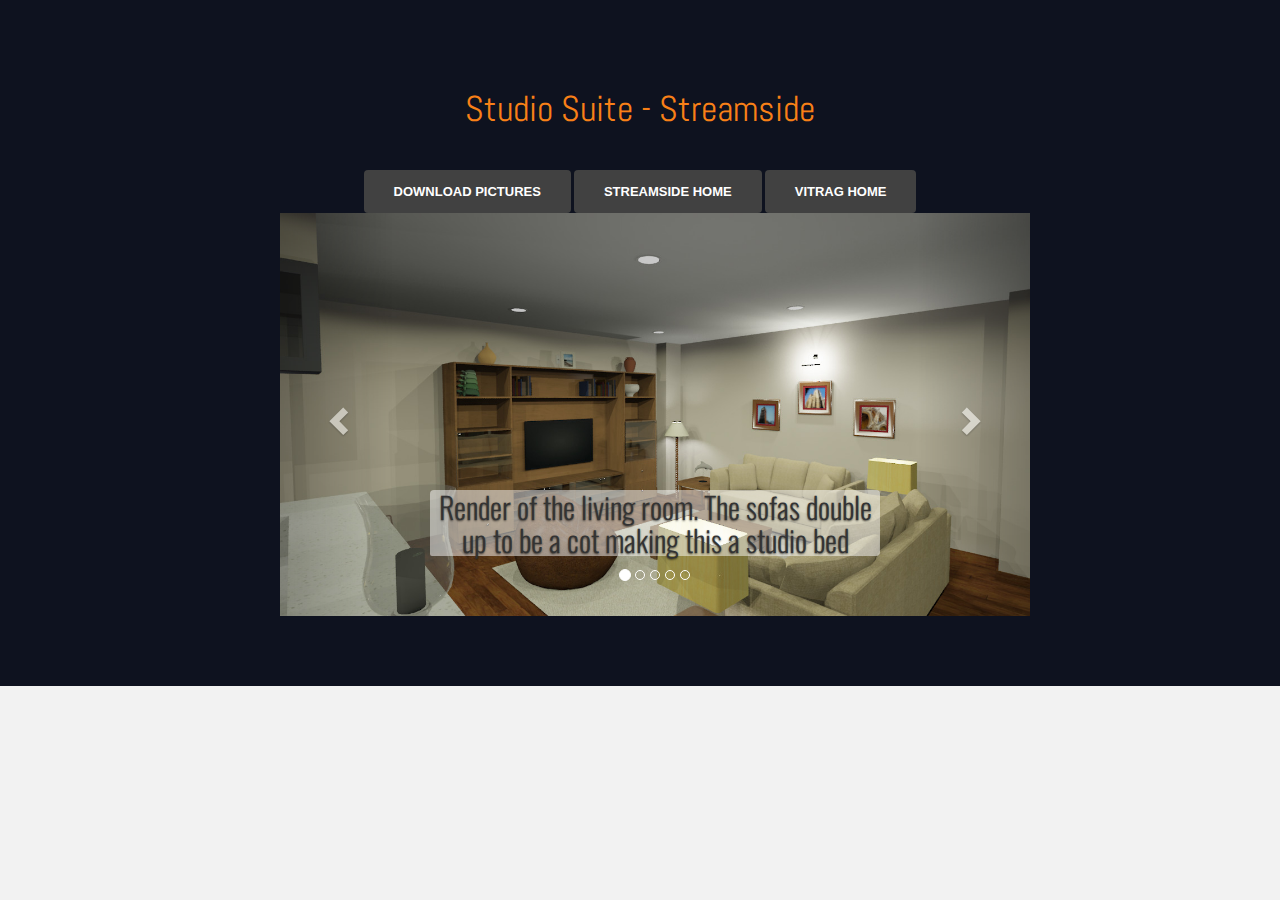
<file: Studio.html>
<!DOCTYPE html>
<html>
<head>
    <meta charset="utf-8">
    <meta name="viewport" content="width=device-width, initial-scale=1.0">
    <meta name="description" content="Single Bedroom Studio like apartment in the Nilgiris, Ketti Valley near Ooty">
    <meta name="Sachin Sancheti">
    <!--- Favicons -->
    <link rel="shortcut icon" href="assets/img/favicon.png">
    <link rel="apple-touch-icon" href="assets/img/favicon.png">
    <link rel="apple-touch-icon" sizes="72x72" href="assets/img/fav1.png">
    <link rel="apple-touch-icon" sizes="114x114" href="assets/img/fav2.png">

    <title>
        1 BHK Studio - Streamside Homes @ Ketti Valley | Nilgiris, Ooty
    </title><!-- Bootstrap core CSS -->
    <link href="https://maxcdn.bootstrapcdn.com/bootstrap/3.2.0/css/bootstrap.min.css" rel="stylesheet" type="text/css"><!-- Custom styles for this template -->
    <link href="assets/css/main.css" rel="stylesheet" type="text/css">

    <!--- Favicons -->
    <link rel="shortcut icon" href="assets/img/favicon.png">
    <link rel="apple-touch-icon" href="assets/img/favicon.png">
    <link rel="apple-touch-icon" sizes="72x72" href="assets/img/fav1.png">
    <link rel="apple-touch-icon" sizes="114x114" href="assets/img/fav2.png">

    <link href="https://maxcdn.bootstrapcdn.com/font-awesome/4.2.0/css/font-awesome.min.css" rel="stylesheet" type="text/css">
    <link href="http://fonts.googleapis.com/css?family=Oswald:400,300,700" rel="stylesheet" type="text/css" data-cssintegration="font-family:Oswald, serif;" data-familyname="Oswald">
    <link href="http://fonts.googleapis.com/css?family=EB+Garamond" rel="stylesheet" type="text/css" data-cssintegration="font-family:EB Garamond, serif;" data-familyname="EB Garamond">
    <link href='https://fonts.googleapis.com/css?family=Abel' rel='stylesheet' type='text/css'>
    <script type="text/javascript" src="https://ajax.googleapis.com/ajax/libs/jquery/1.11.1/jquery.min.js"></script>
    <script type="text/javascript" src="https://ajax.googleapis.com/ajax/libs/jquery/1.11.1/jquery.min.js"></script>
    <script type="stylesheet">

    </script>
    
    <script type="text/javascript">
        (function(i, s, o, g, r, a, m) {
            i['GoogleAnalyticsObject'] = r;
            i[r] = i[r] || function() {
                (i[r].q = i[r].q || []).push(arguments)
            }, i[r].l = 1 * new Date();
            a = s.createElement(o),
            m = s.getElementsByTagName(o)[0];
            a.async = 1;
            a.src = g;
            m.parentNode.insertBefore(a, m)
        })(window, document, 'script', '//www.google-analytics.com/analytics.js', 'ga');

        ga('create', 'UA-62768676-1', 'auto');
        ga('send', 'pageview');
    </script><!--Start of Zopim Live Chat Script-->
    
    <meta property="og:title" content="1 BHK Studio - Streamside Homes @ Ketti Valley | Nilgiris, Ooty">
    <meta property="og:site_name" content="Vitrag Group">
    <meta property="og:description" content="Single Bedroom Studio like apartment in the Nilgiris, Ketti Valley near Ooty. Full furnished @ Streamside Homes, The apartment enjoys the facilities of a club house, court and lawn">
    <meta property="og:image" content="assets/img/Studio/12.jpg">
    <meta property="og:url" content="vitraggroup.com/Streamside/Studio.html">
    <script type="text/javascript">
        $(document).bind('keyup', function(e) {
            if(e.which == 39){
                $('.carousel').carousel('next');
            }
            else if(e.which == 37){
                $('.carousel').carousel('prev');
            }
        });
    </script>
</head>
<body style="cursor: auto;">

    <script type="text/javascript">
        (function(w, d, s, l, i) {
            w[l] = w[l] || [];
            w[l].push({
                'gtm.start': new Date().getTime(),
                event: 'gtm.js'
            });
            var f = d.getElementsByTagName(s)[0],
            j = d.createElement(s),
            dl = l != 'dataLayer' ? '&l=' + l : '';
            j.async = true;
            j.src =
            '//www.googletagmanager.com/gtm.js?id=' + i + dl;
            f.parentNode.insertBefore(j, f);
        })(window, document, 'script', 'dataLayer', 'GTM-NCCM4H');
    </script>


    <div id="f">
     <h1>Studio Suite - Streamside</h1>
     <div class="container">
         <div class="row">

             <div class="col-lg-8 col-lg-offset-2">
                 <a href="assets/pdf/Studio.pdf" class="btn">Download Pictures</a>
                 <a href="index.html" class="btn">Streamside Home</a>
                 <a href="../index.html" class="btn">Vitrag Home</a>
             </div>

         </div>
     </div>
     
     <div class="container">
         <section id="pictures" name="pictures">
            <div>
                <div class="container">
                    <div class="row centered">
                        <div class="col-lg-8 col-lg-offset-2">
                            <div class="carousel slide" id="myCarousel-9x6z" data-interval="false">
                                <ol class="carousel-indicators">
                                    <li data-target="#myCarousel-9x6z" data-slide-to="0" class="active"></li>
                                    <li data-target="#myCarousel-9x6z" data-slide-to="1"></li>
                                    <li data-target="#myCarousel-9x6z" data-slide-to="2"></li>
                                    <li data-slide-to="3" data-target="#myCarousel-9x6z"></li>
                                    <li data-slide-to="4" data-target="#myCarousel-9x6z"></li>
                                </ol>
                                <div class="carousel-inner">
                                    <div class="item active">
                                        <img src="assets/img/Studio/7.jpg" alt="Render of the living room. The sofas double up to be a cot making this a studio bed">
                                        <div class="carousel-caption">
                                            <h2 class="backgroundfortext1">
                                                Render of the living room. The sofas double up to be a cot making this a studio bed</h2>
                                            </div>
                                        </div>
                                        <div class="item">
                                            <img src="assets/img/Studio/8.jpg" alt="Fully modular kitchen with a bar stool high breakfast table">
                                            <div class="carousel-caption">
                                                <h2 class="backgroundfortext1">
                                                    Fully modular kitchen with a bar stool high breakfast table
                                                </h2>
                                            </div>
                                        </div>
                                        <div class="item">
                                            <img src="assets/img/Studio/9.jpg" alt="Laminated wooden flooring carpets the whole home. The home has a utility room as well as a second bathroom">
                                            <div class="carousel-caption">
                                                <h2 class="backgroundfortext1">
                                                    Laminated wooden flooring carpets the whole home. The home has a utility room as well as a second bathroom
                                                </h2>
                                            </div>
                                        </div>
                                        <div class="item">
                                            <img src="assets/img/Studio/12.jpg" alt="The home enjoys a bedroom as well which walks out into the balcony">
                                            <div class="carousel-caption">
                                                <h2 class="backgroundfortext1">
                                                    The home enjoys a bedroom as well which walks out into the balcony
                                                </h2>
                                            </div>
                                        </div>
                                        <div class="item">
                                            <img src="assets/img/Studio/11.jpg" alt=" Bedrooms on the first floor enjoy private balconies">
                                            <div class="carousel-caption">
                                                <h2 class="backgroundfortext1">
                                                    The bedroom shall be fully furnished with the cupboards, study tables, wardrobes and necessary electrical works
                                                </h2>
                                            </div>
                                        </div>
                                    </div><a class="left carousel-control" href="#myCarousel-9x6z" data-slide="prev"><span class="glyphicon glyphicon-chevron-left"></span></a><a class=
                                    "right carousel-control" href="#myCarousel-9x6z" data-slide="next"><span class="glyphicon glyphicon-chevron-right"></span></a>
                                </div>
                            </div><!-- col-lg-8 -->
                        </div><!-- row -->
                    </div><!-- container -->
                </div>
            </section><!-- f --><!--==== Subscribe Section =-->
            <!-- ========== CAROUSEL SECTION ========== -->
        </div>
        
    </div>
    
    
    
    <script type="text/javascript" src="https://maxcdn.bootstrapcdn.com/bootstrap/3.2.0/js/bootstrap.min.js"></script>
</body>
</html>
</file>
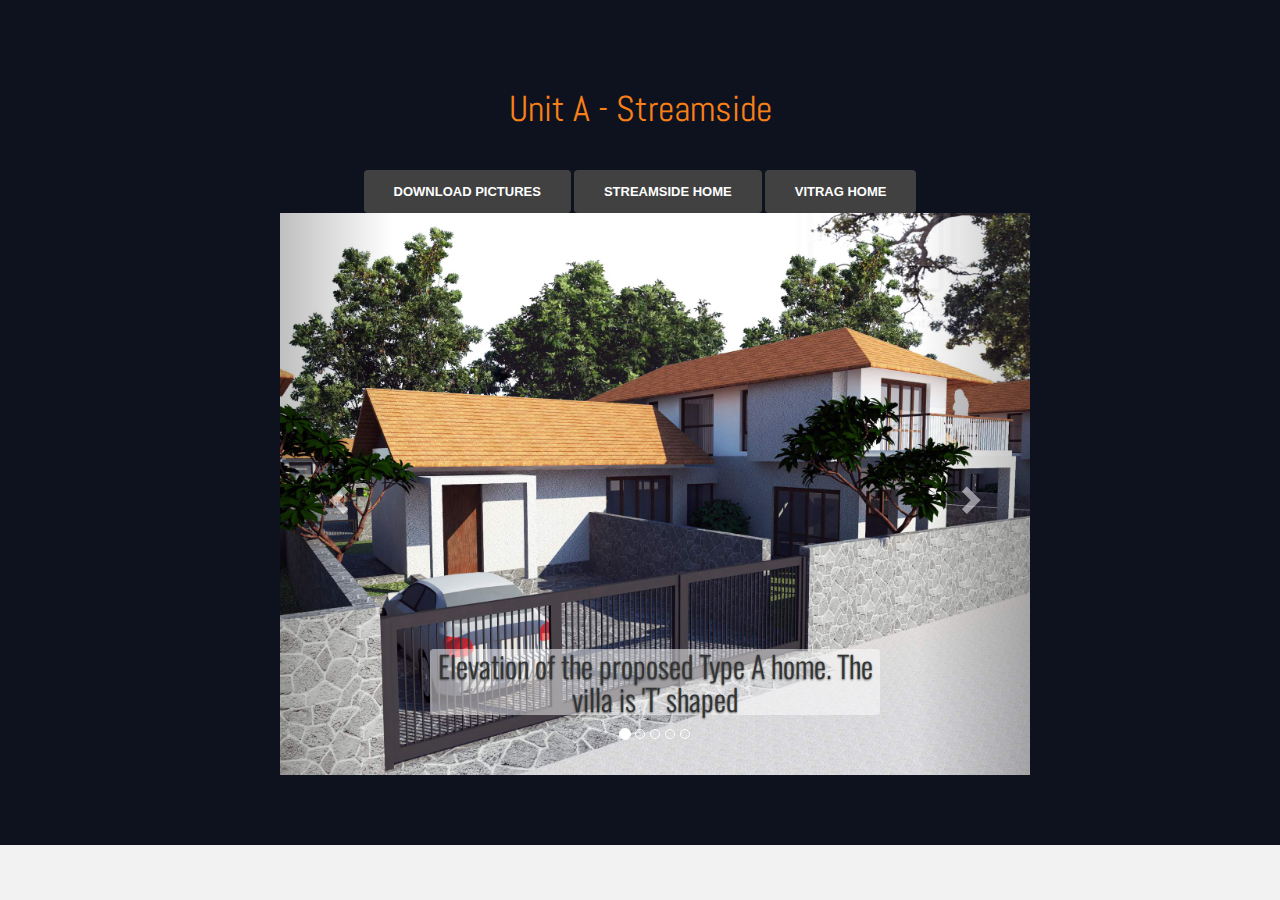
<file: UnitA.html>
<!DOCTYPE html>
<html>
<head>
    <meta charset="utf-8">
    <meta name="viewport" content="width=device-width, initial-scale=1.0">
    <meta name="description" content="Victorian villas situated in the heart of the Nilgiris. Streamside Homes is the perfect blend of modern luxury with colonial architecture">
    <meta name="Sachin Sancheti">
    <!--- Favicons -->
    <link rel="shortcut icon" href="assets/img/favicon.png">
    <link rel="apple-touch-icon" href="assets/img/favicon.png">
    <link rel="apple-touch-icon" sizes="72x72" href="assets/img/fav1.png">
    <link rel="apple-touch-icon" sizes="114x114" href="assets/img/fav2.png">

    <title>
        Type A Villa - Streamside Homes @ Ketti Valley | Nilgiris, Ooty
    </title><!-- Bootstrap core CSS -->
    <link href="https://maxcdn.bootstrapcdn.com/bootstrap/3.2.0/css/bootstrap.min.css" rel="stylesheet" type="text/css"><!-- Custom styles for this template -->
    <link href="assets/css/main.css" rel="stylesheet" type="text/css">

    <!--- Favicons -->
    <link rel="shortcut icon" href="assets/img/favicon.png">
    <link rel="apple-touch-icon" href="assets/img/favicon.png">
    <link rel="apple-touch-icon" sizes="72x72" href="assets/img/fav1.png">
    <link rel="apple-touch-icon" sizes="114x114" href="assets/img/fav2.png">

    <link href="https://maxcdn.bootstrapcdn.com/font-awesome/4.2.0/css/font-awesome.min.css" rel="stylesheet" type="text/css">
    <link href="http://fonts.googleapis.com/css?family=Oswald:400,300,700" rel="stylesheet" type="text/css" data-cssintegration="font-family:Oswald, serif;" data-familyname="Oswald">
    <link href="http://fonts.googleapis.com/css?family=EB+Garamond" rel="stylesheet" type="text/css" data-cssintegration="font-family:EB Garamond, serif;" data-familyname="EB Garamond">
    <link href='https://fonts.googleapis.com/css?family=Abel' rel='stylesheet' type='text/css'>
    <script type="text/javascript" src="https://ajax.googleapis.com/ajax/libs/jquery/1.11.1/jquery.min.js"></script>
    <script type="text/javascript" src="https://ajax.googleapis.com/ajax/libs/jquery/1.11.1/jquery.min.js"></script>
    <script type="stylesheet">

    </script>

    <script type="text/javascript">
        (function(i, s, o, g, r, a, m) {
            i['GoogleAnalyticsObject'] = r;
            i[r] = i[r] || function() {
                (i[r].q = i[r].q || []).push(arguments)
            }, i[r].l = 1 * new Date();
            a = s.createElement(o),
            m = s.getElementsByTagName(o)[0];
            a.async = 1;
            a.src = g;
            m.parentNode.insertBefore(a, m)
        })(window, document, 'script', '//www.google-analytics.com/analytics.js', 'ga');

        ga('create', 'UA-62768676-1', 'auto');
        ga('send', 'pageview');
    </script><!--Start of Zopim Live Chat Script-->

    <meta property="og:title" content="Type A Home - Streamside Homes @ Ketti Valley | Nilgiris">
    <meta property="og:site_name" content="Vitrag Group">
    <meta property="og:description" content="Victorian villas situated in the heart of the Nilgiris. Streamside Homes is the perfect blend of modern luxury with colonial architecture">
    <meta property="og:image" content="assets/img/a-0.jpg">
    <meta property="og:url" content="vitraggroup.com/Streamside/UnitA.html">
    <script type="text/javascript">
        $(document).bind('keyup', function(e) {
            if(e.which == 39){
                $('.carousel').carousel('next');
            }
            else if(e.which == 37){
                $('.carousel').carousel('prev');
            }
        });
    </script>
</head>
<body style="cursor: auto;">

    <script type="text/javascript">
        (function(w, d, s, l, i) {
            w[l] = w[l] || [];
            w[l].push({
                'gtm.start': new Date().getTime(),
                event: 'gtm.js'
            });
            var f = d.getElementsByTagName(s)[0],
            j = d.createElement(s),
            dl = l != 'dataLayer' ? '&l=' + l : '';
            j.async = true;
            j.src =
            '//www.googletagmanager.com/gtm.js?id=' + i + dl;
            f.parentNode.insertBefore(j, f);
        })(window, document, 'script', 'dataLayer', 'GTM-NCCM4H');
    </script>


    <div id="f">
       <h1>Unit A - Streamside</h1>
       <div class="container">
           <div class="row">

               <div class="col-lg-8 col-lg-offset-2">
                   <a href="assets/pdf/UnitA.pdf" class="btn">Download Pictures</a>
                   <a href="index.html" class="btn">Streamside Home</a>
                   <a href="../index.html" class="btn">Vitrag Home</a>
               </div>

           </div>
       </div>

       <div class="container">
           <section id="pictures" name="pictures">
            <div>
                <div class="container">
                    <div class="row centered">
                        <div class="col-lg-8 col-lg-offset-2">
                            <div class="carousel slide" id="myCarousel-9x6z" data-interval="false">
                                <ol class="carousel-indicators">
                                    <li data-target="#myCarousel-9x6z" data-slide-to="0" class="active"></li>
                                    <li data-target="#myCarousel-9x6z" data-slide-to="1"></li>
                                    <li data-target="#myCarousel-9x6z" data-slide-to="2"></li>
                                    <li data-slide-to="3" data-target="#myCarousel-9x6z"></li>
                                    <li data-slide-to="4" data-target="#myCarousel-9x6z"></li>
                                </ol>
                                <div class="carousel-inner">
                                    <div class="item active">
                                        <img src="assets/img/UnitA/a-0.jpg" alt="Elevation of the proposed Type A home. The villa is 'T' shaped">
                                        <div class="carousel-caption">
                                            <h2 class="backgroundfortext1">
                                                Elevation of the proposed Type A home. The villa is 'T' shaped</h2>
                                            </div>
                                        </div>
                                        <div class="item">
                                            <img src="assets/img/UnitA/a-1.jpg" alt="The property enjoys a 2 car carpark and has lawns on either side">
                                            <div class="carousel-caption">
                                                <h2 class="backgroundfortext1">
                                                    The property enjoys a 2 car carpark and has lawns on either side
                                                </h2>
                                            </div>
                                        </div>
                                        <div class="item">
                                            <img src="assets/img/UnitA/a-2.jpg" alt="The living-dining room enjoys walkouts to the lawns and has a high ceiling to add gradeur">
                                            <div class="carousel-caption">
                                                <h2 class="backgroundfortext1">
                                                    The living-dining room enjoys walkouts to the lawns and has a high ceiling to add gradeur
                                                </h2>
                                            </div>
                                        </div>
                                        <div class="item">
                                            <img src="assets/img/UnitA/a-3.jpg" alt="The ground floor is elder friendly and equiped with the common areas and 1 master bedroom">
                                            <div class="carousel-caption">
                                                <h2 class="backgroundfortext1">
                                                    The ground floor is elder friendly and equiped with the common areas and 1 master bedroom
                                                </h2>
                                            </div>
                                        </div>
                                        <div class="item">
                                            <img src="assets/img/UnitA/a-4.jpg" alt=" Bedrooms on the first floor enjoy private balconies">
                                            <div class="carousel-caption">
                                                <h2 class="backgroundfortext1">
                                                    Bedrooms on the first floor enjoy private balconies
                                                </h2>
                                            </div>
                                        </div>
                                    </div><a class="left carousel-control" href="#myCarousel-9x6z" data-slide="prev"><span class="glyphicon glyphicon-chevron-left"></span></a><a class=
                                    "right carousel-control" href="#myCarousel-9x6z" data-slide="next"><span class="glyphicon glyphicon-chevron-right"></span></a>
                                </div>
                            </div><!-- col-lg-8 -->
                        </div><!-- row -->
                    </div><!-- container -->
                </div>
            </section><!-- f --><!--==== Subscribe Section =-->
            <!-- ========== CAROUSEL SECTION ========== -->
        </div>

    </div>



    <script type="text/javascript" src="https://maxcdn.bootstrapcdn.com/bootstrap/3.2.0/js/bootstrap.min.js"></script>
</body>
</html>
</file>
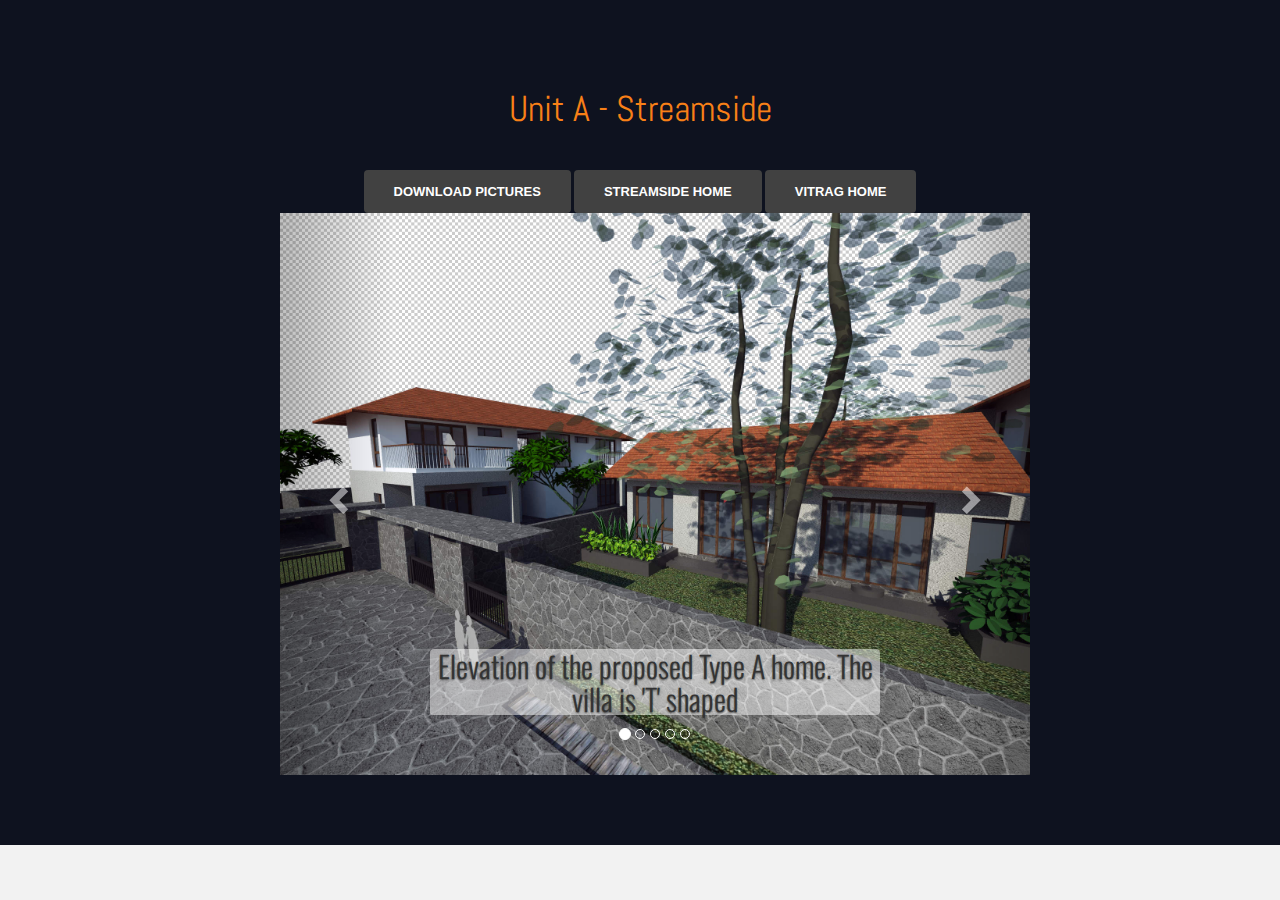
<file: UnitB.html>
<!DOCTYPE html>
<html>
<head>
    <meta charset="utf-8">
    <meta name="viewport" content="width=device-width, initial-scale=1.0">
    <meta name="description" content="Victorian villas situated in the heart of the Nilgiris. Streamside Homes is the perfect blend of modern luxury with colonial architecture">
    <meta name="Sachin Sancheti">
    <!--- Favicons -->
    <link rel="shortcut icon" href="assets/img/favicon.png">
    <link rel="apple-touch-icon" href="assets/img/favicon.png">
    <link rel="apple-touch-icon" sizes="72x72" href="assets/img/fav1.png">
    <link rel="apple-touch-icon" sizes="114x114" href="assets/img/fav2.png">

    <title>
        Type B Home - Streamside Homes @ Ketti Valley | Nilgiris, Ooty
    </title><!-- Bootstrap core CSS -->
    <link href="https://maxcdn.bootstrapcdn.com/bootstrap/3.2.0/css/bootstrap.min.css" rel="stylesheet" type="text/css"><!-- Custom styles for this template -->
    <link href="assets/css/main.css" rel="stylesheet" type="text/css">

    <!--- Favicons -->
    <link rel="shortcut icon" href="assets/img/favicon.png">
    <link rel="apple-touch-icon" href="assets/img/favicon.png">
    <link rel="apple-touch-icon" sizes="72x72" href="assets/img/fav1.png">
    <link rel="apple-touch-icon" sizes="114x114" href="assets/img/fav2.png">

    <link href="https://maxcdn.bootstrapcdn.com/font-awesome/4.2.0/css/font-awesome.min.css" rel="stylesheet" type="text/css">
    <link href="http://fonts.googleapis.com/css?family=Oswald:400,300,700" rel="stylesheet" type="text/css" data-cssintegration="font-family:Oswald, serif;" data-familyname="Oswald">
    <link href="http://fonts.googleapis.com/css?family=EB+Garamond" rel="stylesheet" type="text/css" data-cssintegration="font-family:EB Garamond, serif;" data-familyname="EB Garamond">
    <link href='https://fonts.googleapis.com/css?family=Abel' rel='stylesheet' type='text/css'>
    <script type="text/javascript" src="https://ajax.googleapis.com/ajax/libs/jquery/1.11.1/jquery.min.js"></script>
    <script type="text/javascript" src="https://ajax.googleapis.com/ajax/libs/jquery/1.11.1/jquery.min.js"></script>
    <script type="stylesheet">

    </script>

    <script type="text/javascript">
        (function(i, s, o, g, r, a, m) {
            i['GoogleAnalyticsObject'] = r;
            i[r] = i[r] || function() {
                (i[r].q = i[r].q || []).push(arguments)
            }, i[r].l = 1 * new Date();
            a = s.createElement(o),
            m = s.getElementsByTagName(o)[0];
            a.async = 1;
            a.src = g;
            m.parentNode.insertBefore(a, m)
        })(window, document, 'script', '//www.google-analytics.com/analytics.js', 'ga');

        ga('create', 'UA-62768676-1', 'auto');
        ga('send', 'pageview');
    </script><!--Start of Zopim Live Chat Script-->
    
    <meta property="og:title" content="Type B Home - Streamside Homes @ Ketti Valley | Nilgiris">
    <meta property="og:site_name" content="Vitrag Group">
    <meta property="og:description" content="Victorian villas situated in the heart of the Nilgiris. Streamside Homes is the perfect blend of modern luxury with colonial architecture">
    <meta property="og:image" content="assets/img/a-0.jpg">
    <meta property="og:url" content="vitraggroup.com/Streamside/UnitA.html">
    <script type="text/javascript">
        $(document).bind('keyup', function(e) {
            if(e.which == 39){
                $('.carousel').carousel('next');
            }
            else if(e.which == 37){
                $('.carousel').carousel('prev');
            }
        });
    </script>
</head>
<body style="cursor: auto;">

    <script type="text/javascript">
        (function(w, d, s, l, i) {
            w[l] = w[l] || [];
            w[l].push({
                'gtm.start': new Date().getTime(),
                event: 'gtm.js'
            });
            var f = d.getElementsByTagName(s)[0],
            j = d.createElement(s),
            dl = l != 'dataLayer' ? '&l=' + l : '';
            j.async = true;
            j.src =
            '//www.googletagmanager.com/gtm.js?id=' + i + dl;
            f.parentNode.insertBefore(j, f);
        })(window, document, 'script', 'dataLayer', 'GTM-NCCM4H');
    </script>


    <div id="f">
     <h1>Unit A - Streamside</h1>
     <div class="container">
         <div class="row">

             <div class="col-lg-8 col-lg-offset-2">
                 <a href="assets/pdf/UnitB.pdf" class="btn">Download Pictures</a>
                 <a href="index.html" class="btn">Streamside Home</a>
                 <a href="../index.html" class="btn">Vitrag Home</a>
             </div>

         </div>
     </div>

     <div class="container">
         <section id="pictures" name="pictures">
            <div>
                <div class="container">
                    <div class="row centered">
                        <div class="col-lg-8 col-lg-offset-2">
                            <div class="carousel slide" id="myCarousel-9x6z" data-interval="false">
                                <ol class="carousel-indicators">
                                    <li data-target="#myCarousel-9x6z" data-slide-to="0" class="active"></li>
                                    <li data-target="#myCarousel-9x6z" data-slide-to="1"></li>
                                    <li data-target="#myCarousel-9x6z" data-slide-to="2"></li>
                                    <li data-slide-to="3" data-target="#myCarousel-9x6z"></li>
                                    <li data-slide-to="4" data-target="#myCarousel-9x6z"></li>
                                </ol>
                                <div class="carousel-inner">
                                    <div class="item active">
                                        <img src="assets/img/UnitB/b-0.jpg" alt="Elevation of the proposed Type A home. The villa is 'T' shaped">
                                        <div class="carousel-caption">
                                            <h2 class="backgroundfortext1">
                                                Elevation of the proposed Type A home. The villa is 'T' shaped</h2>
                                            </div>
                                        </div>
                                        <div class="item">
                                            <img src="assets/img/UnitB/b-1.jpg" alt="The property enjoys a 2 car carpark and has lawns on 3 side">
                                            <div class="carousel-caption">
                                                <h2 class="backgroundfortext1">
                                                    The property enjoys a 2 car carpark and has lawns on 3 side
                                                </h2>
                                            </div>
                                        </div>
                                        <div class="item">
                                            <img src="assets/img/UnitB/b-2.jpg" alt="The living-dining room enjoys walkouts to the lawns and has a high ceiling to add gradeur">
                                            <div class="carousel-caption">
                                                <h2 class="backgroundfortext1">
                                                    The living-dining room enjoys walkouts to the lawns and has a high ceiling to add gradeur
                                                </h2>
                                            </div>
                                        </div>
                                        <div class="item">
                                            <img src="assets/img/UnitB/b-3.jpg" alt="The ground floor is elder friendly and equiped with the common areas and 1 master bedroom">
                                            <div class="carousel-caption">
                                                <h2 class="backgroundfortext1">
                                                    The ground floor is elder friendly and equiped with the common areas and 1 master bedroom
                                                </h2>
                                            </div>
                                        </div>
                                        <div class="item">
                                            <img src="assets/img/UnitB/b-4.jpg" alt=" Bedrooms on the first floor enjoy private balconies">
                                            <div class="carousel-caption">
                                                <h2 class="backgroundfortext1">
                                                    Bedrooms on the first floor enjoy private balconies
                                                </h2>
                                            </div>
                                        </div>
                                    </div><a class="left carousel-control" href="#myCarousel-9x6z" data-slide="prev"><span class="glyphicon glyphicon-chevron-left"></span></a><a class=
                                    "right carousel-control" href="#myCarousel-9x6z" data-slide="next"><span class="glyphicon glyphicon-chevron-right"></span></a>
                                </div>
                            </div><!-- col-lg-8 -->
                        </div><!-- row -->
                    </div><!-- container -->
                </div>
            </section><!-- f --><!--==== Subscribe Section =-->
            <!-- ========== CAROUSEL SECTION ========== -->
        </div>

    </div>



    <script type="text/javascript" src="https://maxcdn.bootstrapcdn.com/bootstrap/3.2.0/js/bootstrap.min.js"></script>
</body>
</html>
</file>
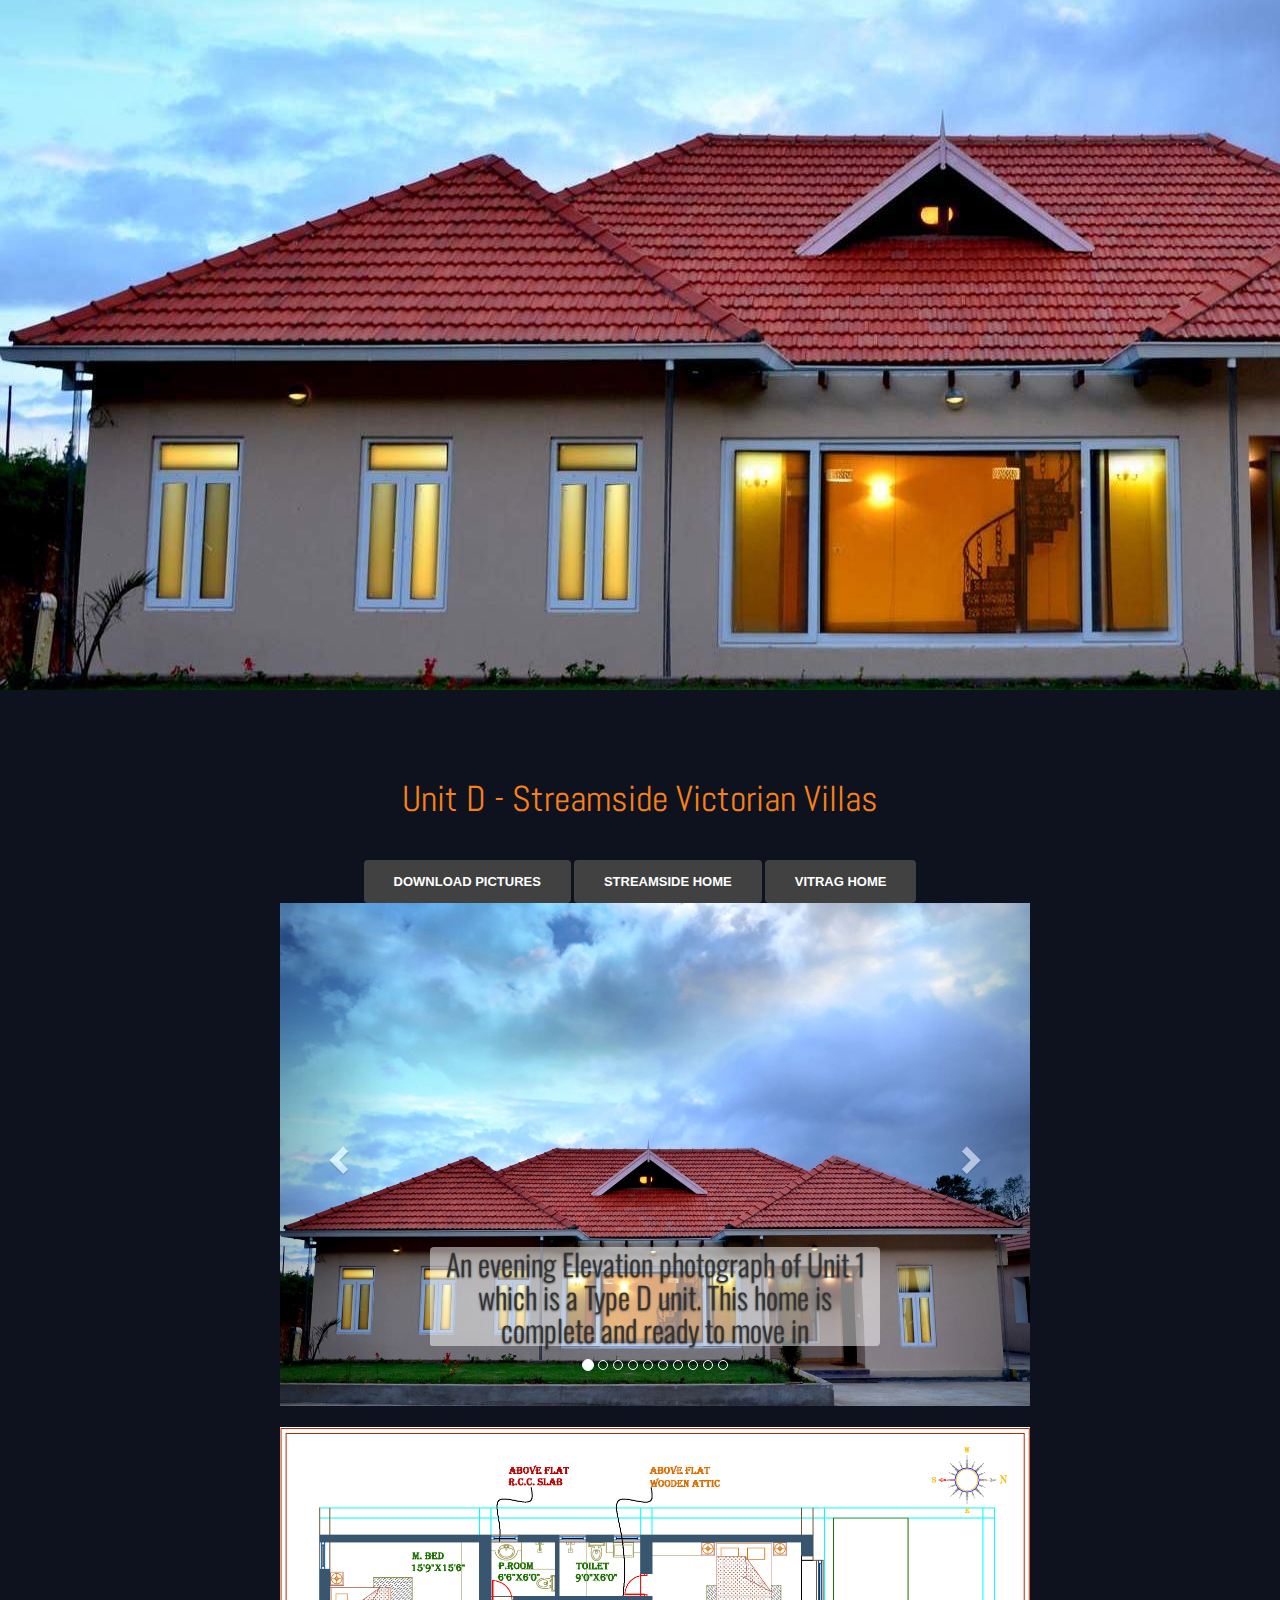
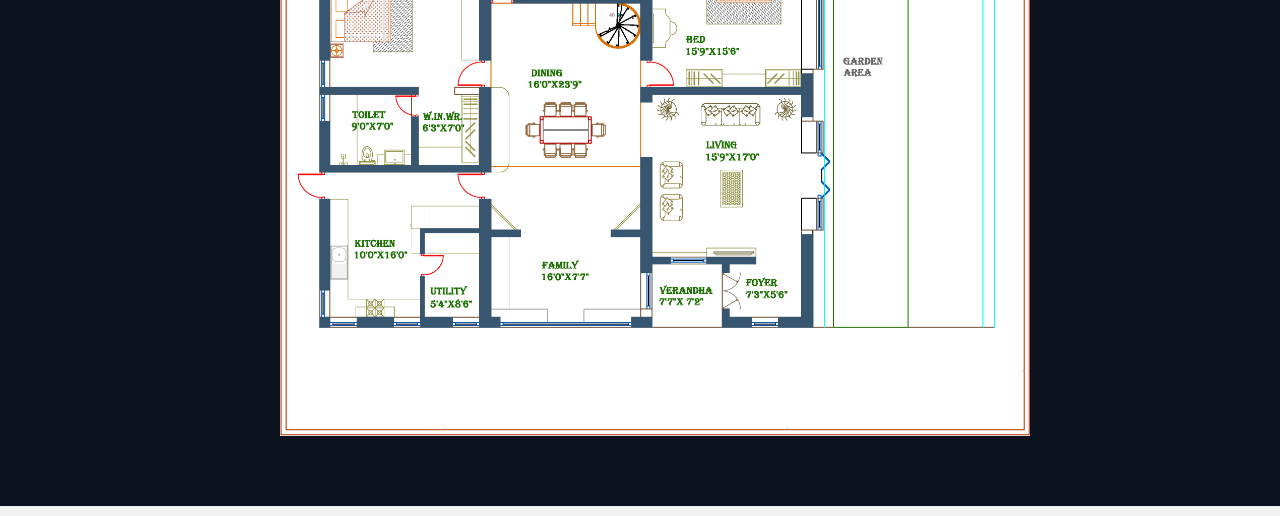
<file: UnitD.html>
<!DOCTYPE html>
<html>
<head>
    <meta charset="utf-8">
    <meta name="viewport" content="width=device-width, initial-scale=1.0">
    <meta name="description" content="Victorian villas situated in the heart of the Nilgiris. Streamside Homes is the perfect blend of modern luxury with colonial architecture">
    <meta name="Sachin Sancheti">
    <!--- Favicons -->
    <link rel="shortcut icon" href="assets/img/favicon.png">
    <link rel="apple-touch-icon" href="assets/img/favicon.png">
    <link rel="apple-touch-icon" sizes="72x72" href="assets/img/fav1.png">
    <link rel="apple-touch-icon" sizes="114x114" href="assets/img/fav2.png">

    <title>
        Type D - Streamside Homes @ Ketti Valley | Nilgiris, Ooty
    </title><!-- Bootstrap core CSS -->
    <link href="https://maxcdn.bootstrapcdn.com/bootstrap/3.2.0/css/bootstrap.min.css" rel="stylesheet" type="text/css"><!-- Custom styles for this template -->
    <link href="assets/css/main.css" rel="stylesheet" type="text/css">

    <!--- Favicons -->
    <link rel="shortcut icon" href="assets/img/favicon.png">
    <link rel="apple-touch-icon" href="assets/img/favicon.png">
    <link rel="apple-touch-icon" sizes="72x72" href="assets/img/fav1.png">
    <link rel="apple-touch-icon" sizes="114x114" href="assets/img/fav2.png">

    <link href="https://maxcdn.bootstrapcdn.com/font-awesome/4.2.0/css/font-awesome.min.css" rel="stylesheet" type="text/css">
    <link href="http://fonts.googleapis.com/css?family=Oswald:400,300,700" rel="stylesheet" type="text/css" data-cssintegration="font-family:Oswald, serif;" data-familyname="Oswald">
    <link href="http://fonts.googleapis.com/css?family=EB+Garamond" rel="stylesheet" type="text/css" data-cssintegration="font-family:EB Garamond, serif;" data-familyname="EB Garamond">
    <link href='https://fonts.googleapis.com/css?family=Abel' rel='stylesheet' type='text/css'>
    <script type="text/javascript" src="https://ajax.googleapis.com/ajax/libs/jquery/1.11.1/jquery.min.js"></script>
    <script type="text/javascript" src="https://ajax.googleapis.com/ajax/libs/jquery/1.11.1/jquery.min.js"></script>
    <script type="stylesheet">

    </script>


    <script type="text/javascript">
        (function(i, s, o, g, r, a, m) {
            i['GoogleAnalyticsObject'] = r;
            i[r] = i[r] || function() {
                (i[r].q = i[r].q || []).push(arguments)
            }, i[r].l = 1 * new Date();
            a = s.createElement(o),
            m = s.getElementsByTagName(o)[0];
            a.async = 1;
            a.src = g;
            m.parentNode.insertBefore(a, m)
        })(window, document, 'script', '//www.google-analytics.com/analytics.js', 'ga');

        ga('create', 'UA-62768676-1', 'auto');
        ga('send', 'pageview');
    </script><!--Start of Zopim Live Chat Script-->
    <meta property="og:title" content="Type A - Streamside Homes @ Ketti Valley | Nilgiris">
    <meta property="og:site_name" content="Vitrag Group">
    <meta property="og:description" content="Victorian villas situated in the heart of the Nilgiris. Streamside Homes is the perfect blend of modern luxury with colonial architecture">
    <meta property="og:image" content="assets/img/a-0.jpg">
    <meta property="og:url" content="vitraggroup.com/Streamside/UnitA.html">
    <script type="text/javascript">
        $(document).bind('keyup', function(e) {
            if(e.which == 39){
                $('.carousel').carousel('next');
            }
            else if(e.which == 37){
                $('.carousel').carousel('prev');
            }
        });
    </script>
</head>
<body style="cursor: auto;">
    <script type="text/javascript">
        (function(w, d, s, l, i) {
            w[l] = w[l] || [];
            w[l].push({
                'gtm.start': new Date().getTime(),
                event: 'gtm.js'
            });
            var f = d.getElementsByTagName(s)[0],
            j = d.createElement(s),
            dl = l != 'dataLayer' ? '&l=' + l : '';
            j.async = true;
            j.src =
            '//www.googletagmanager.com/gtm.js?id=' + i + dl;
            f.parentNode.insertBefore(j, f);
        })(window, document, 'script', 'dataLayer', 'GTM-NCCM4H');
    </script>

    <div id="headerwrap" style="background:url(assets/img/UnitD/23.jpg);">
            <!-- <div>
                <div class="brochuredownloadbutton">
                    <br>
                </div>
            </div> -->
            <!-- <div id="social" class="socialshortcuts">
                <br>
                <br>
                <br>
                <br>
                <br>
                <br>
                <a href="//www.facebook.com/sharer.php?u=http%3A%2F%2Fwww.vitraggroup.com" target="_blank"><img src="assets/img/social/facebook.png" alt="Facebook" class="shart"></a> <a href=
                "//twitter.com/share?url=http%3A%2F%2Fwww.vitraggroup.com" target="_blank"><img src="//www.simplesharebuttons.com/images/somacro/twitter.png" alt="Twitter" class="shart"></a>
                <a href=
                "mailto:?Subject=Vitrag%20Group%20Property%20-%20Property&amp;Body=I%20saw%20this%20and%20thought%20you%20might%20be%20interested.%20http://www.vitraggroup.com/Streamside.html"
                target="_blank"><img src="//www.simplesharebuttons.com/images/somacro/email.png" alt="Email" class="shart"></a> <a href=
                "https://plus.google.com/share?url=http%3A%2F%2Fwww.vitraggroup.com" target="_blank"><img src="//www.simplesharebuttons.com/images/somacro/google.png" alt="Google" class=
                "shart"></a> <a href=
                "javascript:void((function()%7Bvar%20e=document.createElement('script');e.setAttribute('type','text/javascript');e.setAttribute('charset','UTF-8');e.setAttribute('src','//assets.pinterest.com/js/pinmarklet.js?r=%27+Math.random%28%29%2A99999999%29%3Bdocument.body.appendChild%28e%29%7D)());">
                <img src="assets/img/social/pinterest.png" alt="Pinterest" class="shart"></a>
            </div> -->
            <!-- <div class="container">
                <div class="row">
                    <h1 class="backgroundfortext1" data-sh-animate="scrollin">
                        ADADI
                    </h1><br>
                    <h2 class="backgroundfortext1" draggable="true" data-sh-animate="tagline">
                        COME NESTLE IN THE LAP OF NILGIRIS
                    </h2><br>
                    <br>
                </div>
            </div> -->
        </div>
        <div id="f">
           <h1>Unit D - Streamside Victorian Villas</h1>
           <div class="container">
               <div class="row">

                   <div class="col-lg-8 col-lg-offset-2">
                       <a href="assets/pdf/Streamside_e-brochure.pdf" class="btn">Download Pictures</a>
                       <a href="index.html" class="btn">Streamside Home</a>
                       <a href="../index.html" class="btn">Vitrag Home</a>
                   </div>

               </div>
           </div>

           <div class="container">
               <section id="pictures" name="pictures">
                <div>
                    <div class="container">
                        <div class="row centered">
                            <div class="col-lg-8 col-lg-offset-2">
                                <div class="carousel slide" id="myCarousel-9x6z" data-interval="false">
                                    <ol class="carousel-indicators">
                                        <li data-target="#myCarousel-9x6z" data-slide-to="0" class="active"></li>
                                        <li data-target="#myCarousel-9x6z" data-slide-to="1"></li>
                                        <li data-target="#myCarousel-9x6z" data-slide-to="2"></li>
                                        <li data-slide-to="3" data-target="#myCarousel-9x6z"></li>
                                        <li data-slide-to="4" data-target="#myCarousel-9x6z"></li>
                                        <li data-slide-to="5" data-target="#myCarousel-9x6z"></li>
                                        <li data-slide-to="6" data-target="#myCarousel-9x6z"></li>
                                        <li data-slide-to="7" data-target="#myCarousel-9x6z"></li>
                                        <li data-slide-to="8" data-target="#myCarousel-9x6z"></li>
                                        <li data-slide-to="9" data-target="#myCarousel-9x6z"></li>
                                    </ol>
                                    <div class="carousel-inner">
                                        <div class="item active">
                                            <img src="assets/img/UnitD/22.jpg" alt="Elevation of Unit 1 which is a Type D unit">
                                            <div class="carousel-caption">
                                                <h2 class="backgroundfortext1">
                                                    An evening Elevation photograph of Unit 1 which is a Type D unit. This home is complete and ready to move in
                                                </h2>
                                            </div>
                                        </div>
                                        <div class="item">
                                            <img src="assets/img/UnitD/9.jpg" alt="A large foyer and living welcomes you into your home">
                                            <div class="carousel-caption">
                                                <h2 class="backgroundfortext1">
                                                    A large foyer and living welcomes you into your home
                                                </h2>
                                            </div>
                                        </div>
                                        <div class="item">
                                            <img src="assets/img/UnitD/3.jpg" alt="The dining room forms the centre of the home and enjoys a high ceiling">
                                            <div class="carousel-caption">
                                                <h2 class="backgroundfortext1">
                                                    The dining room forms the centre of the home and enjoys a high ceiling
                                                </h2>
                                            </div>
                                        </div>
                                        <div class="item">
                                            <img src="assets/img/UnitD/2.jpg" alt="The dining enjoys access to every room of the home including a powder room for guests">
                                            <div class="carousel-caption">
                                                <h2 class="backgroundfortext1">
                                                    The dining enjoys access to every room of the home including a powder room for guests
                                                </h2>
                                            </div>
                                        </div>
                                        <div class="item">
                                            <img src="assets/img/UnitD/4.jpg" alt="A feature of this home is the Sun room which has a glass pergola, giving you the freedom to enjoy the elements of nature withoud being affected">
                                            <div class="carousel-caption">
                                                <h2 class="backgroundfortext1">
                                                    A feature of this home is the Sun room which has a glass pergola, giving you the freedom to enjoy the elements of nature withoud being affected
                                                </h2>
                                            </div>
                                        </div>
                                        <div class="item">
                                            <img src="assets/img/UnitD/6.jpg" alt=" An attic just above the dining serves as your perfect leisure space to explore your hobbies and passion">
                                            <div class="carousel-caption">
                                                <h2 class="backgroundfortext1">
                                                    An attic just above the dining serves as your perfect leisure space to explore your hobbies and passion
                                                </h2>
                                            </div>
                                        </div>
                                        <div class="item">
                                            <img src="assets/img/UnitD/7.jpg" alt="Spacious bedrooms in this 2 bedroom home are carpeted with teak parquet or high quality laminated wood for warmth and comfort">
                                            <div class="carousel-caption">
                                                <h2 class="backgroundfortext1">
                                                    Spacious bedrooms in this 2 bedroom home are carpeted with teak parquet or high quality laminated wood for warmth and comfort
                                                </h2>
                                            </div>
                                        </div>
                                        <div class="item">
                                            <img src="assets/img/UnitD/11.jpg" alt="The large 1200 sq.ft. balcony makes this the home's exclusive balcony backyard looking out into the valley">
                                            <div class="carousel-caption">
                                                <h2 class="backgroundfortext1">
                                                    The large 1200 sq.ft. balcony makes this the home's exclusive balcony backyard looking out into the valley
                                                </h2>
                                            </div>
                                        </div>
                                        <div class="item">
                                            <img src="assets/img/UnitD/8.jpg" alt="The homes comes with a fully granite topped modular kitchen with a breakfast table as well">
                                            <div class="carousel-caption">
                                                <h2 class="backgroundfortext1">
                                                    The homes comes with a fully granite topped modular kitchen with a breakfast table as well
                                                </h2>
                                            </div>
                                        </div>
                                        <div class="item">
                                            <img src="assets/img/UnitD/10.jpg" alt="Spacious bathrooms have well designated areas and are fit with accessories of the best brands">
                                            <div class="carousel-caption">
                                                <h2 class="backgroundfortext1">
                                                    Spacious bathrooms have well designated areas and are fit with accessories of the best brands
                                                </h2>
                                            </div>
                                        </div>

                                    </div><a class="left carousel-control" href="#myCarousel-9x6z" data-slide="prev"><span class="glyphicon glyphicon-chevron-left"></span></a><a class=
                                    "right carousel-control" href="#myCarousel-9x6z" data-slide="next"><span class="glyphicon glyphicon-chevron-right"></span></a>
                                </div>
                            </div><!-- col-lg-8 -->
                        </div><!-- row -->
                    </div><!-- container -->
                </div>
            </section><!-- f --><!--==== Subscribe Section =-->
            <!-- ========== CAROUSEL SECTION ========== -->
            <section id="floorplan">
                <div class="container">
                 <div class="row centered">
                     <br>
                     <div class="col-lg-8 col-lg-offset-2">
                        <img class="img-responsive" src="assets/img/UnitD/TypeD.jpg">
                    </div>
                </div>
            </div>
        </section>
    </div>

</div>



<script type="text/javascript" src="https://maxcdn.bootstrapcdn.com/bootstrap/3.2.0/js/bootstrap.min.js"></script>
</body>
</html>
</file>
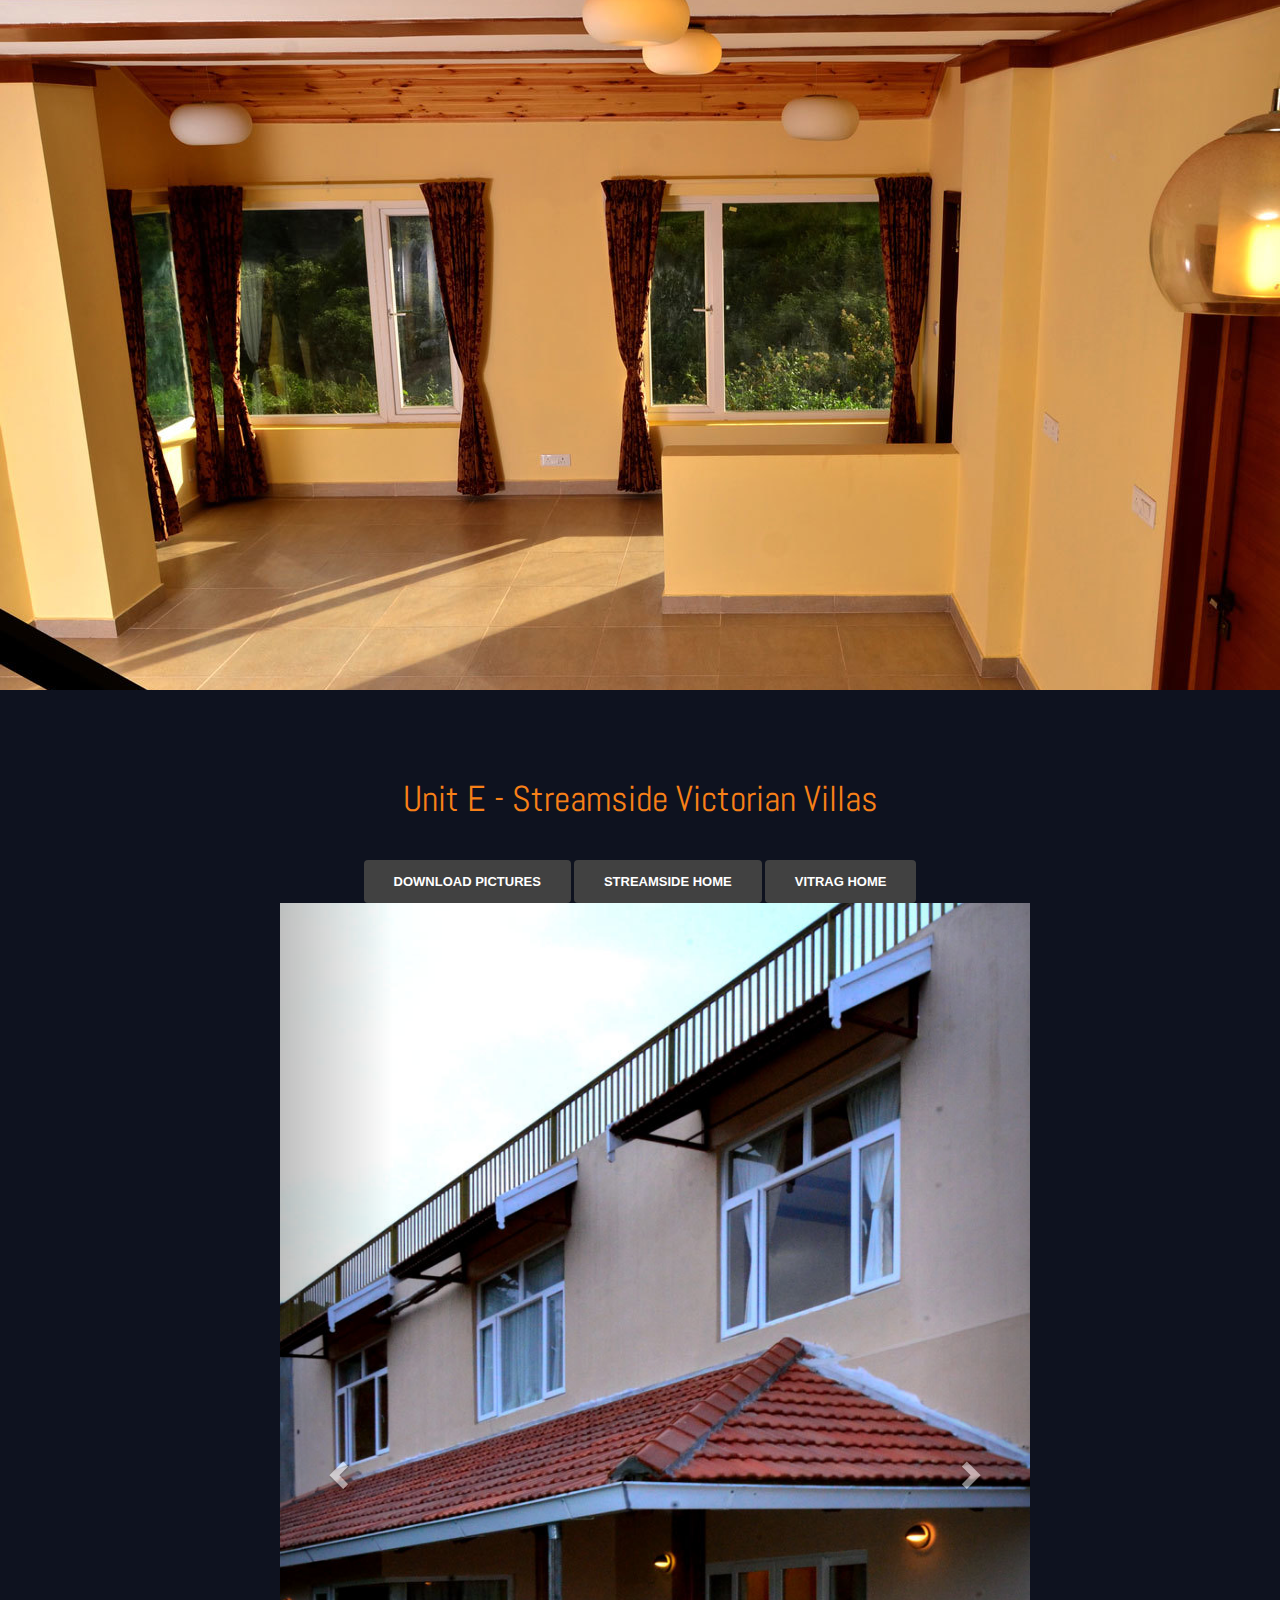
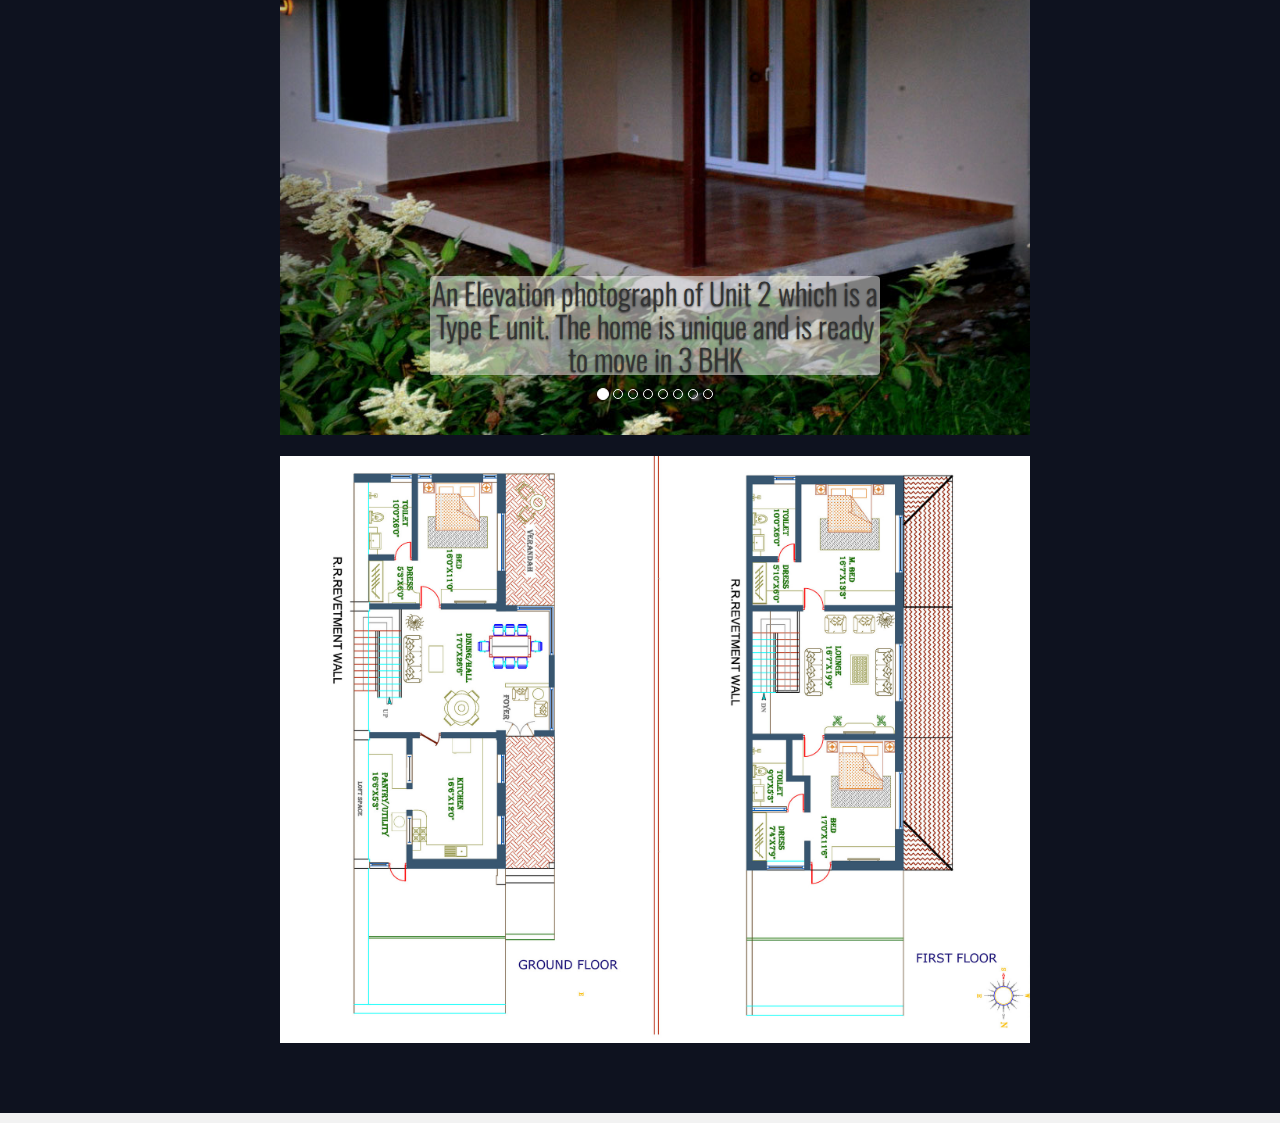
<file: UnitE.html>
<!DOCTYPE html>
<html>
<head>
    <meta charset="utf-8">
    <meta name="viewport" content="width=device-width, initial-scale=1.0">
    <meta name="description" content="Victorian villas situated in the heart of the Nilgiris. Streamside Homes is the perfect blend of modern luxury with colonial architecture">
    <meta name="Sachin Sancheti">
    <!--- Favicons -->
    <link rel="shortcut icon" href="assets/img/favicon.png">
    <link rel="apple-touch-icon" href="assets/img/favicon.png">
    <link rel="apple-touch-icon" sizes="72x72" href="assets/img/fav1.png">
    <link rel="apple-touch-icon" sizes="114x114" href="assets/img/fav2.png">

    <title>
        Type E - Streamside Homes @ Ketti Valley | Nilgiris, Ooty
    </title><!-- Bootstrap core CSS -->
    <link href="https://maxcdn.bootstrapcdn.com/bootstrap/3.2.0/css/bootstrap.min.css" rel="stylesheet" type="text/css"><!-- Custom styles for this template -->
    <link href="assets/css/main.css" rel="stylesheet" type="text/css">

    <!--- Favicons -->
    <link rel="shortcut icon" href="assets/img/favicon.png">
    <link rel="apple-touch-icon" href="assets/img/favicon.png">
    <link rel="apple-touch-icon" sizes="72x72" href="assets/img/fav1.png">
    <link rel="apple-touch-icon" sizes="114x114" href="assets/img/fav2.png">

    <link href="https://maxcdn.bootstrapcdn.com/font-awesome/4.2.0/css/font-awesome.min.css" rel="stylesheet" type="text/css">
    <link href="http://fonts.googleapis.com/css?family=Oswald:400,300,700" rel="stylesheet" type="text/css" data-cssintegration="font-family:Oswald, serif;" data-familyname="Oswald">
    <link href="http://fonts.googleapis.com/css?family=EB+Garamond" rel="stylesheet" type="text/css" data-cssintegration="font-family:EB Garamond, serif;" data-familyname="EB Garamond">
    <link href='https://fonts.googleapis.com/css?family=Abel' rel='stylesheet' type='text/css'>
    <script type="text/javascript" src="https://ajax.googleapis.com/ajax/libs/jquery/1.11.1/jquery.min.js"></script>
    <script type="text/javascript" src="https://ajax.googleapis.com/ajax/libs/jquery/1.11.1/jquery.min.js"></script>
    <script type="stylesheet">

    </script>


    <script type="text/javascript">
        (function(i, s, o, g, r, a, m) {
            i['GoogleAnalyticsObject'] = r;
            i[r] = i[r] || function() {
                (i[r].q = i[r].q || []).push(arguments)
            }, i[r].l = 1 * new Date();
            a = s.createElement(o),
            m = s.getElementsByTagName(o)[0];
            a.async = 1;
            a.src = g;
            m.parentNode.insertBefore(a, m)
        })(window, document, 'script', '//www.google-analytics.com/analytics.js', 'ga');

        ga('create', 'UA-62768676-1', 'auto');
        ga('send', 'pageview');
    </script><!--Start of Zopim Live Chat Script-->

    <meta property="og:title" content="Type A - Streamside Homes @ Ketti Valley | Nilgiris">
    <meta property="og:site_name" content="Vitrag Group">
    <meta property="og:description" content="Victorian villas situated in the heart of the Nilgiris. Streamside Homes is the perfect blend of modern luxury with colonial architecture">
    <meta property="og:image" content="assets/img/a-0.jpg">
    <meta property="og:url" content="vitraggroup.com/Streamside/UnitA.html">
    <script type="text/javascript">
        $(document).bind('keyup', function(e) {
            if(e.which == 39){
                $('.carousel').carousel('next');
            }
            else if(e.which == 37){
                $('.carousel').carousel('prev');
            }
        });
    </script>
</head>
<body style="cursor: auto;">

    <script type="text/javascript">
        (function(w, d, s, l, i) {
            w[l] = w[l] || [];
            w[l].push({
                'gtm.start': new Date().getTime(),
                event: 'gtm.js'
            });
            var f = d.getElementsByTagName(s)[0],
            j = d.createElement(s),
            dl = l != 'dataLayer' ? '&l=' + l : '';
            j.async = true;
            j.src =
            '//www.googletagmanager.com/gtm.js?id=' + i + dl;
            f.parentNode.insertBefore(j, f);
        })(window, document, 'script', 'dataLayer', 'GTM-NCCM4H');
    </script>

    <div id="headerwrap" style="background:url(assets/img/UnitE/5.jpg);">
            <!-- <div>
                <div class="brochuredownloadbutton">
                    <br>
                </div>
            </div> -->
            <!-- <div id="social" class="socialshortcuts">
                <br>
                <br>
                <br>
                <br>
                <br>
                <br>
                <a href="//www.facebook.com/sharer.php?u=http%3A%2F%2Fwww.vitraggroup.com" target="_blank"><img src="assets/img/social/facebook.png" alt="Facebook" class="shart"></a> <a href=
                "//twitter.com/share?url=http%3A%2F%2Fwww.vitraggroup.com" target="_blank"><img src="//www.simplesharebuttons.com/images/somacro/twitter.png" alt="Twitter" class="shart"></a>
                <a href=
                "mailto:?Subject=Vitrag%20Group%20Property%20-%20Property&amp;Body=I%20saw%20this%20and%20thought%20you%20might%20be%20interested.%20http://www.vitraggroup.com/Streamside.html"
                target="_blank"><img src="//www.simplesharebuttons.com/images/somacro/email.png" alt="Email" class="shart"></a> <a href=
                "https://plus.google.com/share?url=http%3A%2F%2Fwww.vitraggroup.com" target="_blank"><img src="//www.simplesharebuttons.com/images/somacro/google.png" alt="Google" class=
                "shart"></a> <a href=
                "javascript:void((function()%7Bvar%20e=document.createElement('script');e.setAttribute('type','text/javascript');e.setAttribute('charset','UTF-8');e.setAttribute('src','//assets.pinterest.com/js/pinmarklet.js?r=%27+Math.random%28%29%2A99999999%29%3Bdocument.body.appendChild%28e%29%7D)());">
                <img src="assets/img/social/pinterest.png" alt="Pinterest" class="shart"></a>
            </div> -->
            <!-- <div class="container">
                <div class="row">
                    <h1 class="backgroundfortext1" data-sh-animate="scrollin">
                        ADADI
                    </h1><br>
                    <h2 class="backgroundfortext1" draggable="true" data-sh-animate="tagline">
                        COME NESTLE IN THE LAP OF NILGIRIS
                    </h2><br>
                    <br>
                </div>
            </div> -->
        </div>
        <div id="f">
           <h1>Unit E - Streamside Victorian Villas</h1>
           <div class="container">
               <div class="row">

                   <div class="col-lg-8 col-lg-offset-2">
                       <a href="assets/pdf/Streamside_e-brochure.pdf" class="btn">Download Pictures</a>
                       <a href="index.html" class="btn">Streamside Home</a>
                       <a href="../index.html" class="btn">Vitrag Home</a>
                   </div>

               </div>
           </div>

           <div class="container">
               <section id="pictures" name="pictures">
                <div>
                    <div class="container">
                        <div class="row centered">
                            <div class="col-lg-8 col-lg-offset-2">
                                <div class="carousel slide" id="myCarousel-9x6z" data-interval="false">
                                    <ol class="carousel-indicators">
                                        <li data-target="#myCarousel-9x6z" data-slide-to="0" class="active"></li>
                                        <li data-target="#myCarousel-9x6z" data-slide-to="1"></li>
                                        <li data-target="#myCarousel-9x6z" data-slide-to="2"></li>
                                        <li data-slide-to="3" data-target="#myCarousel-9x6z"></li>
                                        <li data-slide-to="4" data-target="#myCarousel-9x6z"></li>
                                        <li data-slide-to="5" data-target="#myCarousel-9x6z"></li>
                                        <li data-slide-to="6" data-target="#myCarousel-9x6z"></li>
                                        <li data-slide-to="7" data-target="#myCarousel-9x6z"></li>
                                    </ol>
                                    <div class="carousel-inner">
                                        <div class="item active">
                                            <img src="assets/img/UnitE/11.jpg" alt="Elevation of Unit 2 which is a Type E unit">
                                            <div class="carousel-caption">
                                                <h2 class="backgroundfortext1">
                                                    An Elevation photograph of Unit 2 which is a Type E unit. The home is unique and is ready to move in 3 BHK
                                                </h2>
                                            </div>
                                        </div>
                                        <div class="item">
                                            <img src="assets/img/UnitE/8.jpg" alt="The home enjoys a covered carpark and a large lawn">
                                            <div class="carousel-caption">
                                                <h2 class="backgroundfortext1">
                                                    The home enjoys a covered carpark and a large lawn
                                                </h2>
                                            </div>
                                        </div>
                                        <div class="item">
                                            <img src="assets/img/UnitE/5.jpg" alt="The home enters into a foyer cum living room which looks out into the garden and the meadows beyond">
                                            <div class="carousel-caption">
                                                <h2 class="backgroundfortext1">
                                                    The home enters into a foyer cum living room which looks out into the garden and the meadows beyond
                                                </h2>
                                            </div>
                                        </div>
                                        <div class="item">
                                            <img src="assets/img/UnitE/13.jpg" alt="The ground floor bedroom enjoys a sit out">
                                            <div class="carousel-caption">
                                                <h2 class="backgroundfortext1">
                                                    The ground floor bedroom enjoys a sit out
                                                </h2>
                                            </div>
                                        </div>
                                        <div class="item">
                                            <img src="assets/img/UnitE/4.jpg" alt="The first floor bedroom enjoys the best of the views. The room is carpeted with marbo teak wood adding warmth">
                                            <div class="carousel-caption">
                                                <h2 class="backgroundfortext1">
                                                    The first floor bedroom enjoys the best of the views. The room is carpeted with marbo teak wood adding warmth
                                                </h2>
                                            </div>
                                        </div>
                                        <div class="item">
                                            <img src="assets/img/UnitE/14.jpg" alt="The kitchen is granite topped with modular fittings in place. The room has enough room to fit a breakfast table as well">
                                            <div class="carousel-caption">
                                                <h2 class="backgroundfortext1">
                                                    The kitchen is granite topped with modular fittings in place. The room has enough room to fit a breakfast table as well
                                                </h2>
                                            </div>
                                        </div>
                                        <div class="item">
                                            <img src="assets/img/UnitE/7.jpg" alt="Spacious bedrooms in this 2 bedroom home are carpeted with teak parquet or high quality laminated wood for warmth and comfort">
                                            <div class="carousel-caption">
                                                <h2 class="backgroundfortext1">
                                                    Spacious bedrooms in this 2 bedroom home are carpeted with teak parquet or high quality laminated wood for warmth and comfort
                                                </h2>
                                            </div>
                                        </div>
                                        <div class="item">
                                            <img src="assets/img/UnitE/15.jpg" alt="A family room on the first floor makes this a private space to the home">
                                            <div class="carousel-caption">
                                                <h2 class="backgroundfortext1">
                                                    A family room on the first floor makes this a private space to the home
                                                </h2>
                                            </div>
                                        </div>

                                    </div><a class="left carousel-control" href="#myCarousel-9x6z" data-slide="prev"><span class="glyphicon glyphicon-chevron-left"></span></a><a class=
                                    "right carousel-control" href="#myCarousel-9x6z" data-slide="next"><span class="glyphicon glyphicon-chevron-right"></span></a>
                                </div>
                            </div><!-- col-lg-8 -->
                        </div><!-- row -->
                    </div><!-- container -->
                </div>
            </section><!-- f --><!--==== Subscribe Section =-->
            <!-- ========== CAROUSEL SECTION ========== -->
            <section id="floorplan">
                <div class="container">
                 <div class="row centered">
                     <br>
                     <div class="col-lg-8 col-lg-offset-2">
                        <img class="img-responsive" src="assets/img/UnitE/TypeE.jpg">
                    </div>
                </div>
            </div>
        </section>
    </div>

</div>



<script type="text/javascript" src="https://maxcdn.bootstrapcdn.com/bootstrap/3.2.0/js/bootstrap.min.js"></script>
</body>
</html>
</file>
<file: assets/css/main.css>
body {
    background-color: #f2f2f2;
    font-stretch: normal;
    font: 300 16px'EB Garamond', serif;
    color: #555;
    font-smoothing: antialiased;
    overflow-scrolling: touch
}

h1 {
    font-family: Abel, sans-serif;
    font-weight: 300;
    color: #F88017;
    display: inline-block;
    overflow-y: visible;
    overflow-x: visible;
    -webkit-border-radius: 4px 4px 4px 2px;
    border-radius: 4px 4px 4px 2px;
    text-decoration: none
}


h2,
h3,
h4,
h5,
h6 {
    font-family: Oswald, sans-serif;
    font-weight: 300;
    color: #333;
    display: inline-block;
    overflow-y: visible;
    overflow-x: visible;
    -webkit-border-radius: 4px 4px 4px 2px;
    border-radius: 4px 4px 4px 2px;
    background-color: rgba(255, 255, 255, .498039);
    text-decoration: none
}
p {
    line-height: 28px;
    margin-bottom: 25px
}
.centered {
    text-align: center
}
a {
    color: #f85c37;
    word-wrap: break-word;
    -webkit-transition: color .1s ease-in, background .1s ease-in;
    -moz-transition: color .1s ease-in, background .1s ease-in;
    -o-transition: color .1s ease-in, background .1s ease-in;
    transition: color .1s ease-in, background .1s ease-in;
    -webkit-transition-delay: initial, initial;
    -moz-transition-delay: initial, initial;
    -o-transition-delay: initial, initial;
    transition-delay: initial, initial;
    -webkit-transition-property: color, background;
    -moz-transition-property: color, background;
    -o-transition-property: color, background;
    transition-property: color, background
}
a:focus,
a:hover {
    color: #df5231;
    text-decoration: none;
    outline: initial initial
}
a::after,
a::before {
    -webkit-transition: color .1s ease-in, background .1s ease-in;
    -moz-transition: color .1s ease-in, background .1s ease-in;
    -o-transition: color .1s ease-in, background .1s ease-in;
    transition: color .1s ease-in, background .1s ease-in;
    -webkit-transition-delay: initial, initial;
    -moz-transition-delay: initial, initial;
    -o-transition-delay: initial, initial;
    transition-delay: initial, initial;
    -webkit-transition-property: color, background;
    -moz-transition-property: color, background;
    -o-transition-property: color, background;
    transition-property: color, background
}
hr {
    display: block;
    height: 1px;
    border-image-source: initial;
    border-image-slice: initial;
    border-image-width: initial;
    border-image-outset: initial;
    border-image-repeat: initial;
    border: 0;
    border-top-width: 1px;
    border-top-style: solid;
    border-top-color: #ccc;
    margin: 1em 0;
    padding: 0
}
#headerwrap {
    margin-top: -10px;
    padding-top: 20px;
    text-align: center;
    min-height: 700px;
    width: 100%;
    -webkit-background-size: cover;
    -o-background-size: cover;
    background-size: cover;
    height: 700px
}
#headerwrap h1 {
    margin-top: 150px;
    color: #fff;
    font-size: 70px;
    font-weight: 700
}
#headerwrap h3 {
    color: #fff;
    font-stretch: normal;
    font: oblique 100 30px'EB Garamond', serif
}
#headerwrap .logo {
    text-align: left;
    margin-left: 20px;
    margin-top: 15px
}
#f {
    background-color: #0e121f;
    background-image: initial;
    background-repeat-x: initial;
    background-repeat-y: initial;
    background-attachment: initial;
    background-position: null;
    -webkit-background-size: initial initial;
    -o-background-size: initial initial;
    background-size: initial initial;
    -webkit-background-clip: initial;
    -o-background-clip: initial;
    background-clip: initial;
    -webkit-background-origin: initial;
    -o-background-origin: initial;
    background-origin: initial;
    padding-top: 70px;
    padding-bottom: 70px;
    text-align: center
}
#f h3 {
    color: #fff;
    font-size: 28px;
    font-weight: 700;
    letter-spacing: 1px
}
#f h4 {
    letter-spacing: 1px;
    font: 300 28px Oswald, sans-serif;
    color: #333
}
#f h5 {
    color: #fff
}
#f i {
    font-size: 8px;
    color: #fff;
    padding: 3px
}
#f p {
    font-size: 20px;
    color: #f2f2f2
}
.menu {
    position: fixed;
    right: -200px;
    width: 260px;
    height: 100%;
    top: 0;
    z-index: 10;
    text-align: left
}
.menu.menu-open {
    right: 0
}
.menu-wrap {
    position: absolute;
    top: 0;
    left: 60px;
    background-color: #1a1a1a;
    background-image: initial;
    background-repeat-x: initial;
    background-repeat-y: initial;
    background-attachment: initial;
    background-position: null;
    -webkit-background-size: initial initial;
    -o-background-size: initial initial;
    background-size: initial initial;
    -webkit-background-clip: initial;
    -o-background-clip: initial;
    background-clip: initial;
    -webkit-background-origin: initial;
    -o-background-origin: initial;
    background-origin: initial;
    width: 200px;
    height: 100%
}
.menu h1.logo a {
    letter-spacing: .15em;
    font-stretch: normal;
    font: 700 16px/40px Oswald, sans-serif;
    text-transform: uppercase;
    color: #fff;
    margin-top: 20px
}
.menu h1.logo a:hover {
    color: #f85c37
}
.menu img.logo {
    margin: 20px 0;
    max-width: 160px
}
.menu a {
    margin-left: 20px;
    color: gray;
    display: block;
    font-size: 12px;
    font-weight: 700;
    line-height: 40px;
    letter-spacing: .1em;
    text-transform: uppercase
}
.menu a:active,
.menu a:hover {
    color: #fff
}
.menu a>i {
    float: left;
    display: inline-block;
    vertical-align: middle;
    text-align: left;
    width: 25px;
    font-size: 14px;
    line-height: 40px;
    margin: 25px 2px
}
.menu-close {
    cursor: pointer;
    display: block;
    position: absolute;
    font-size: 14px;
    color: gray;
    width: 40px;
    height: 40px;
    line-height: 40px;
    top: 20px;
    right: 5px;
    -webkit-transition: all .1s ease-in-out;
    -moz-transition: all .1s ease-in-out;
    -o-transition: all .1s ease-in-out;
    transition: all .1s ease-in-out;
    -webkit-transition-delay: initial;
    -moz-transition-delay: initial;
    -o-transition-delay: initial;
    transition-delay: initial;
    -webkit-transition-property: all;
    -moz-transition-property: all;
    -o-transition-property: all;
    transition-property: all
}
.menu-close:hover {
    color: #fff;
    -webkit-transition: all .1s ease-in-out;
    -moz-transition: all .1s ease-in-out;
    -o-transition: all .1s ease-in-out;
    transition: all .1s ease-in-out;
    -webkit-transition-delay: initial;
    -moz-transition-delay: initial;
    -o-transition-delay: initial;
    transition-delay: initial;
    -webkit-transition-property: all;
    -moz-transition-property: all;
    -o-transition-property: all;
    transition-property: all
}
.body-push {
    overflow-x: hidden;
    position: relative;
    left: 0
}
.body-push-toright {
    left: 200px
}
.body-push-toleft {
    left: -200px
}
.body-push,
.menu {
    -webkit-transition: all .3s ease;
    -moz-transition: all .3s ease;
    -o-transition: all .3s ease;
    transition: all .3s ease;
    -webkit-transition-delay: initial;
    -moz-transition-delay: initial;
    -o-transition-delay: initial;
    transition-delay: initial;
    -webkit-transition-property: all;
    -moz-transition-property: all;
    -o-transition-property: all;
    transition-property: all
}
#menuToggle {
    position: absolute;
    top: 20px;
    left: 0;
    z-index: 11;
    display: block;
    text-align: center;
    font-size: 14px;
    color: #fff;
    width: 40px;
    height: 40px;
    line-height: 40px;
    cursor: pointer;
    background-color: rgba(0, 0, 0, .247059);
    background-image: initial;
    background-repeat-x: initial;
    background-repeat-y: initial;
    background-attachment: initial;
    background-position: null;
    -webkit-background-size: initial initial;
    -o-background-size: initial initial;
    background-size: initial initial;
    -webkit-background-clip: initial;
    -o-background-clip: initial;
    background-clip: initial;
    -webkit-background-origin: initial;
    -o-background-origin: initial;
    background-origin: initial;
    -webkit-transition: all .1s ease-in-out;
    -moz-transition: all .1s ease-in-out;
    -o-transition: all .1s ease-in-out;
    transition: all .1s ease-in-out;
    -webkit-transition-delay: initial;
    -moz-transition-delay: initial;
    -o-transition-delay: initial;
    transition-delay: initial;
    -webkit-transition-property: all;
    -moz-transition-property: all;
    -o-transition-property: all;
    transition-property: all
}
#menuToggle:hover {
    color: #fff;
    background-color: rgba(0, 0, 0, .2);
    background-image: initial;
    background-repeat-x: initial;
    background-repeat-y: initial;
    background-attachment: initial;
    background-position: null;
    -webkit-background-size: initial initial;
    -o-background-size: initial initial;
    background-size: initial initial;
    -webkit-transition: all .1s ease-in-out;
    -moz-transition: all .1s ease-in-out;
    -o-transition: all .1s ease-in-out;
    transition: all .1s ease-in-out;
    -webkit-transition-delay: initial;
    -moz-transition-delay: initial;
    -o-transition-delay: initial;
    transition-delay: initial;
    -webkit-transition-property: all;
    -moz-transition-property: all;
    -o-transition-property: all;
    transition-property: all
}

.btn{
cursor: pointer;
  padding: 15px 30px;
  display: inline-block;
  margin-top: 30px;
  background: #414141;
  text-transform: uppercase;
  letter-spacing: normal;
  font-family: 'Open Sans', sans-serif;
  font-weight: 600;
  color: #fff;
  font-size: 13px;
  line-height: 1em;
  outline: none;
  position: relative;
  border: none;
  overflow: hidden;
  -webkit-transition: all 300ms linear;
  -moz-transition: all 300ms linear;
  -o-transition: all 300ms linear;
  -ms-transition: all 300ms linear;
  transition: all 300ms linear;
}
.btn:hover{
  background: #e96e4f;
}
</file>
